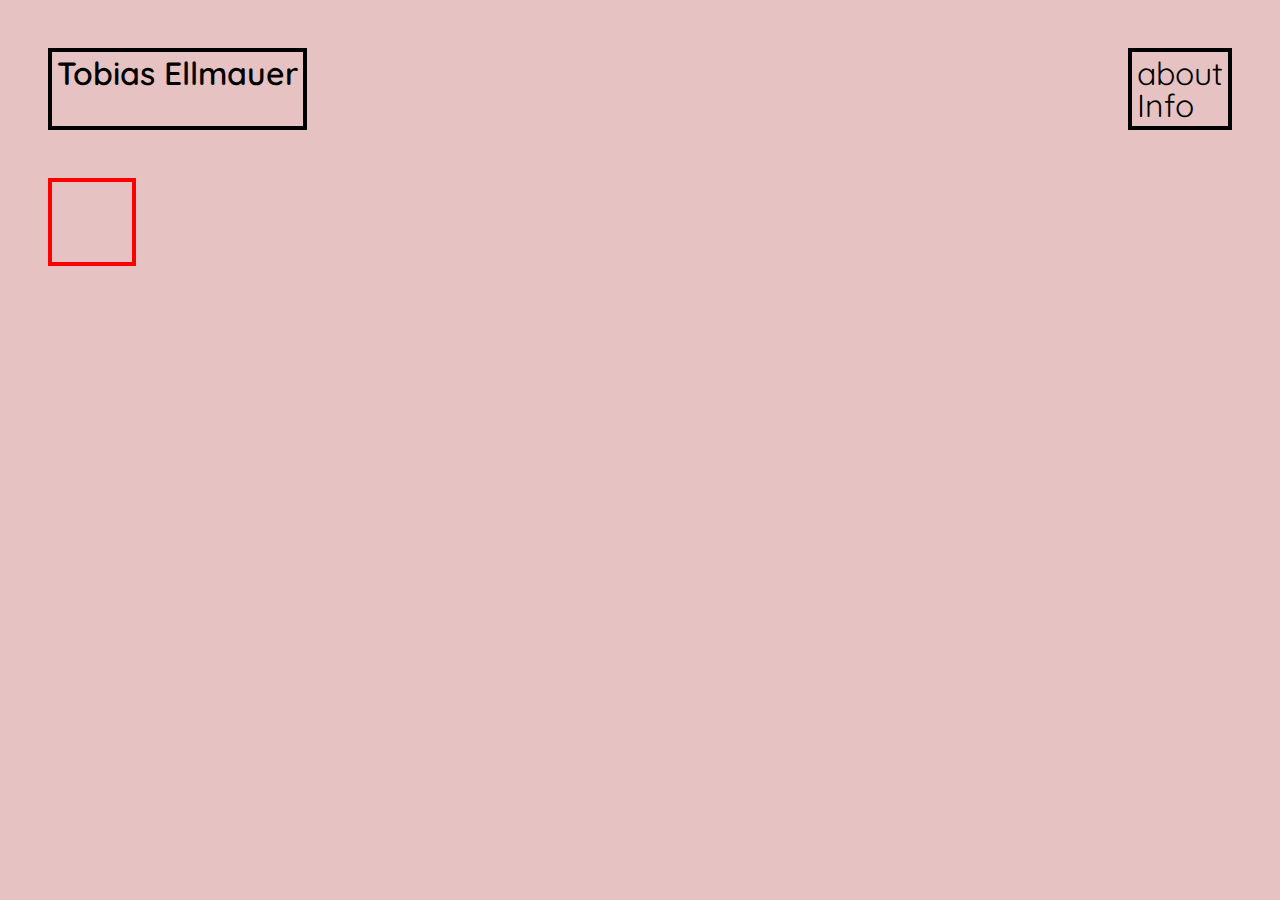
<file: index.html>
<!DOCTYPE html>
<html lang="en">

<head>
    <meta charset="UTF-8">
    <meta name="viewport" content="width=device-width, initial-scale=1, user-scalable=no">
    <link rel="stylesheet" type="text/css" href="style.css">
    <title>7obsi</title>
    <script>
    /*
        document.addEventListener('mousemove', (event) => {

            let rr = document.getElementById("test");
            let cor = rr.getBoundingClientRect();
            let elem = document.getElementById("newCursor");
            let x = event.clientX;
            let y = event.clientY;

            if (y > (cor.top) && y < cor.bottom && x > cor.left && x < cor.right) {
                elem.style.display = "none";
            } else {
                elem.style.display = "inline";
                elem.style.left = x + 'px';
                elem.style.top = y + 'px';
            }
        });

     */


    </script>
</head>

<body>

<main>
    <div class="first-row">
        <div id="test" class="frame logo">
            <div>
                Tobias Ellmauer
            </div>
        </div>

        <div class="first-row-right frame">
            <div>about</div>
            <a href="about.html">Info</a>
        </div>
    </div>


    <div id="newCursor" class="square"></div>


</main>

</body>

</html>
</file>
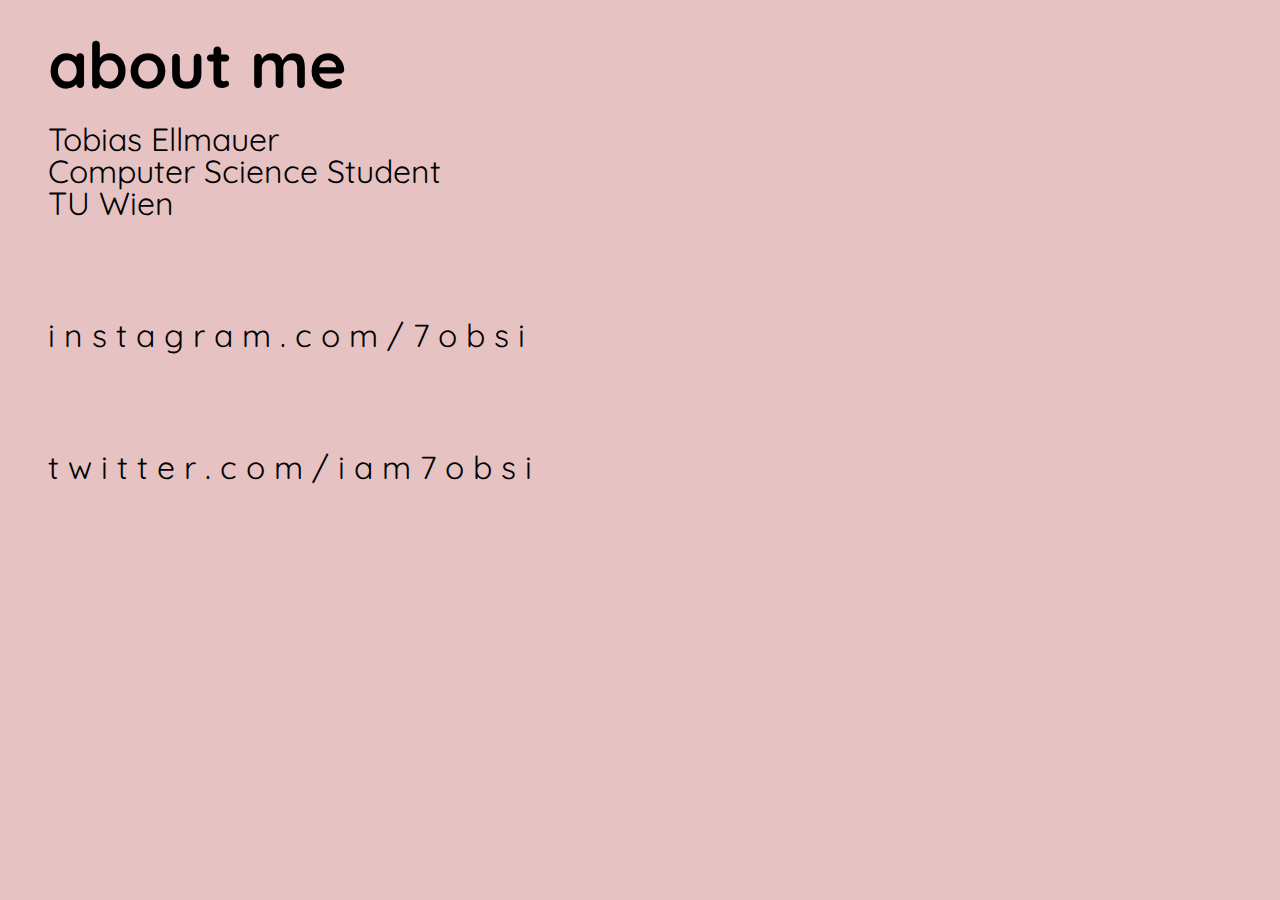
<file: about.html>
<!DOCTYPE html>
<html lang="en">

<head>
    <meta charset="UTF-8">
    <meta name="viewport" content="width=device-width, initial-scale=1, user-scalable=no">
    <link rel="stylesheet" type="text/css" href="style.css">
    <title>about 7obsi</title>
    <script type="module">
    </script>
</head>

<body>

<main>
    <h1>about me</h1>

    <div>
        Tobias Ellmauer <br>
        Computer Science Student<br>
        TU Wien<br>

        <div class="jump"><a href="https://www.instagram.com/7obsi">

            <span>i</span>
            <span>n</span>
            <span>s</span>
            <span>t</span>
            <span>a</span>
            <span>g</span>
            <span>r</span>
            <span>a</span>
            <span>m</span>
            <span>.</span>
            <span>c</span>
            <span>o</span>
            <span>m</span>
            <span>/</span>
            <span>7</span>
            <span>o</span>
            <span>b</span>
            <span>s</span>
            <span>i</span>
        </a>

        </div>

        <div class="jump">
            <span>t</span>
            <span>w</span>
            <span>i</span>
            <span>t</span>
            <span>t</span>
            <span>e</span>
            <span>r</span>
            <span>.</span>
            <span>c</span>
            <span>o</span>
            <span>m</span>
            <span>/</span>
            <span>i</span>
            <span>a</span>
            <span>m</span>
            <span>7</span>
            <span>o</span>
            <span>b</span>
            <span>s</span>
            <span>i</span>
        </div>


        <!--
<hr class="v-line">
<div class="myRow">
    <div class="rainbow-container">
        <div class="vi"></div>
        <div class="in"></div>
        <div class="bl"></div>
        <div class="gr"></div>
        <div class="ye"></div>
        <div class="or"></div>
        <div class="re"></div>
    </div>
</div>
-->
    </div>
</main>

</body>

</html>
</file>
<file: style.css>
/*****************************************************************************
  Common Elements 
 *****************************************************************************/
@import url('https://fonts.googleapis.com/css2?family=Roboto&display=swap');
@import url('https://fonts.googleapis.com/css2?family=Cormorant+Garamond&display=swap');
/*font-family: 'Cormorant Garamond', serif;*/
@import url('https://fonts.googleapis.com/css2?family=Quicksand:wght@600&display=swap');
@import url('https://fonts.googleapis.com/css2?family=Quicksand:wght@400&display=swap');

:root {
  --serif-font: Cormorant Garamond, 'Cormorant Garamond', serif;
  --main-font: Quicksand, 'Quicksand', sans-serif;
  --bg-color: #E6C2C2;
  --primary-color: black;
    cursor: crosshair;
}

body {
  font-family: var(--main-font);
  font-size: 200%;
  line-height: 2rem;
  background-color: var(--bg-color);
  color: var(--primary-color);
  height: 100%;
  margin: 0;
}

main {
  margin: 3rem 3rem 3rem 3rem;
}

/* vertical line */
hr.v-line {
  border: 1px solid black;
}


.first-row {
    display: flex;
    justify-content: space-between;
    color: black;
}

.first-row-right{
    cursor: none;
}

.first-row-right a {
    text-decoration: none;
    cursor: none;
    color: black;
}

.first-row-right:hover {
    background-color: blue;
}

.square {
    height: 5rem;
    width: 5rem;
    margin-top: 3rem;
    /*
    margin-left: -0.4rem;
    margin-right: -0.4rem;
    */
    position: fixed;
    border: 4px solid red;
    animation: rotate 10s infinite linear;
}

.myRow {
    display: flex;
    flex-direction: row;
    align-items: center;
}

.myRowCenter{
    display: flex;
    flex-direction: row;
    justify-items: center;
}

@keyframes rotate {
    100% {transform: rotate(360deg);}
}

.vi{
    background-color: violet;
    height: 5px;
    min-width: 100%;
}
.in{
    background-color: indigo;
    height: 5px;
    width: 100%;
}
.bl{
    background-color: blue;
    height: 5px;
    width: 100%;
}
.gr{
    background-color: green;
    height: 5px;
    width: 100%;
}
.ye{
    background-color: yellow;
    height: 5px;
    width: 100%;
}
.or{
    background-color: orange;
    height: 5px;
    width: 100%;
}
.re{
    background-color: red;
    height: 5px;
    width: 100%;
}

.rainbow-container{
    display: flex;
    flex-direction: column;
    width: 100%;
}

.about-link{
    display: inline;
}

.about-link-mobile{
    display: none;
}

/* If the screen size is 600px wide or less, hide the element */
@media screen and (max-width: 600px) {
    .about-link{
        display: none;
    }
    .about-link-mobile{
        display: inline;
        text-decoration: none;
        align-self: center;
        justify-self: center;
    }
    main {
        margin: 1rem 2rem 0rem 2rem;
    }
}
.frame {
    border-style: solid;
    border-width: 4px;
    padding: 5px;
    display: inline;
}

.logo{
    font-weight: 600;
}

.logo:hover{
    animation: changeColor 1.2s linear;
    animation-iteration-count: infinite;
    cursor: none;
}

@keyframes changeColor {
    0% {
        background-image: linear-gradient(50deg, #CC99C9,#9EC1CF,#9EE09E,#FDFD97,#FEB144,#FF6663);
    }
    9% {
        background-image: linear-gradient(50deg, #FF6663,#CC99C9,#9EC1CF,#9EE09E,#FDFD97,#FEB144);
    }
    18% {
        background-image: linear-gradient(50deg, #FEB144,#FF6663,#CC99C9,#9EC1CF,#9EE09E,#FDFD97);
    }
    27% {
        background-image: linear-gradient(50deg, #FDFD97,#FEB144,#FF6663,#CC99C9,#9EC1CF,#9EE09E);
    }
    36% {
        background-image: linear-gradient(50deg, #9EE09E,#FDFD97,#FEB144,#FF6663,#CC99C9,#9EC1CF);
    }
    45% {
        background-image: linear-gradient(50deg, #9EC1CF,#9EE09E,#FDFD97,#FEB144,#FF6663,#CC99C9);
    }
    54% {
        background-image: linear-gradient(50deg, #CC99C9,#9EC1CF,#9EE09E,#FDFD97,#FEB144,#FF6663);
    }
    64% {
        background-image: linear-gradient(50deg, #FF6663,#CC99C9,#9EC1CF,#9EE09E,#FDFD97,#FEB144);
    }
    72% {
        background-image: linear-gradient(50deg, #FEB144,#FF6663,#CC99C9,#9EC1CF,#9EE09E,#FDFD97);
    }
    81% {
        background-image: linear-gradient(50deg, #FDFD97,#FEB144,#FF6663,#CC99C9,#9EC1CF,#9EE09E);
    }
    90% {
        background-image: linear-gradient(50deg, #9EE09E,#FDFD97,#FEB144,#FF6663,#CC99C9,#9EC1CF);
    }
    100% {
        background-image: linear-gradient(50deg, #9EC1CF,#9EE09E,#FDFD97,#FEB144,#FF6663,#CC99C9);
    }
}


.jump
{
    padding-top: 100px;
    padding-bottom: 0;
}

.jump a{
    text-decoration: none;
    color: black;
}
.jump span {
    display: inline-block;
    animation: none;
}

.jump:hover span:nth-child(4n+1) {
    -webkit-animation: bounce 0.75s infinite linear;
    -moz-animation: bounce 0.75s infinite linear;
    animation: bounce 0.75s infinite linear; }

.jump:hover span:nth-child(4n+2) {
    -webkit-animation: bounce 0.75s infinite linear 0.1s;
    -moz-animation: bounce 0.75s infinite linear 0.1s;
    animation: bounce 0.75s infinite linear 0.1s; }

.jump:hover span:nth-child(4n+3) {
    -webkit-animation: bounce 0.75s infinite linear 0.2s;
    -moz-animation: bounce 0.75s infinite linear 0.2s;
    animation: bounce 0.75s infinite linear 0.2s; }

.jump:hover span:nth-child(4n) {
    -webkit-animation: bounce 0.75s infinite linear 0.3s;
    -moz-animation: bounce 0.75s infinite linear 0.3s;
    animation: bounce 0.75s infinite linear 0.3s;
}

@-webkit-keyframes bounce {
    0%, 100% {
        -webkit-transform: translateY(0); }
    25% {
        -webkit-transform: translateY(-15%); }
    75% {
        -webkit-transform: translateY(15%); } }

@-moz-keyframes bounce {
    0%, 100% {
        -moz-transform: translateY(0); }
    25% {
        -moz-transform: translateY(-15%); }
    75% {
        -moz-transform: translateY(15%); } }

@keyframes bounce {
    0%, 100% {
        -webkit-transform: translateY(0);
        -moz-transform: translateY(0);
        -ms-transform: translateY(0);
        -o-transform: translateY(0);
        transform: translateY(0); }
    25% {
        -webkit-transform: translateY(-15%);
        -moz-transform: translateY(-15%);
        -ms-transform: translateY(-15%);
        -o-transform: translateY(-15%);
        transform: translateY(-15%); }
    75% {
        -webkit-transform: translateY(15%);
        -moz-transform: translateY(15%);
        -ms-transform: translateY(15%);
        -o-transform: translateY(15%);
        transform: translateY(15%); } }
</file>
